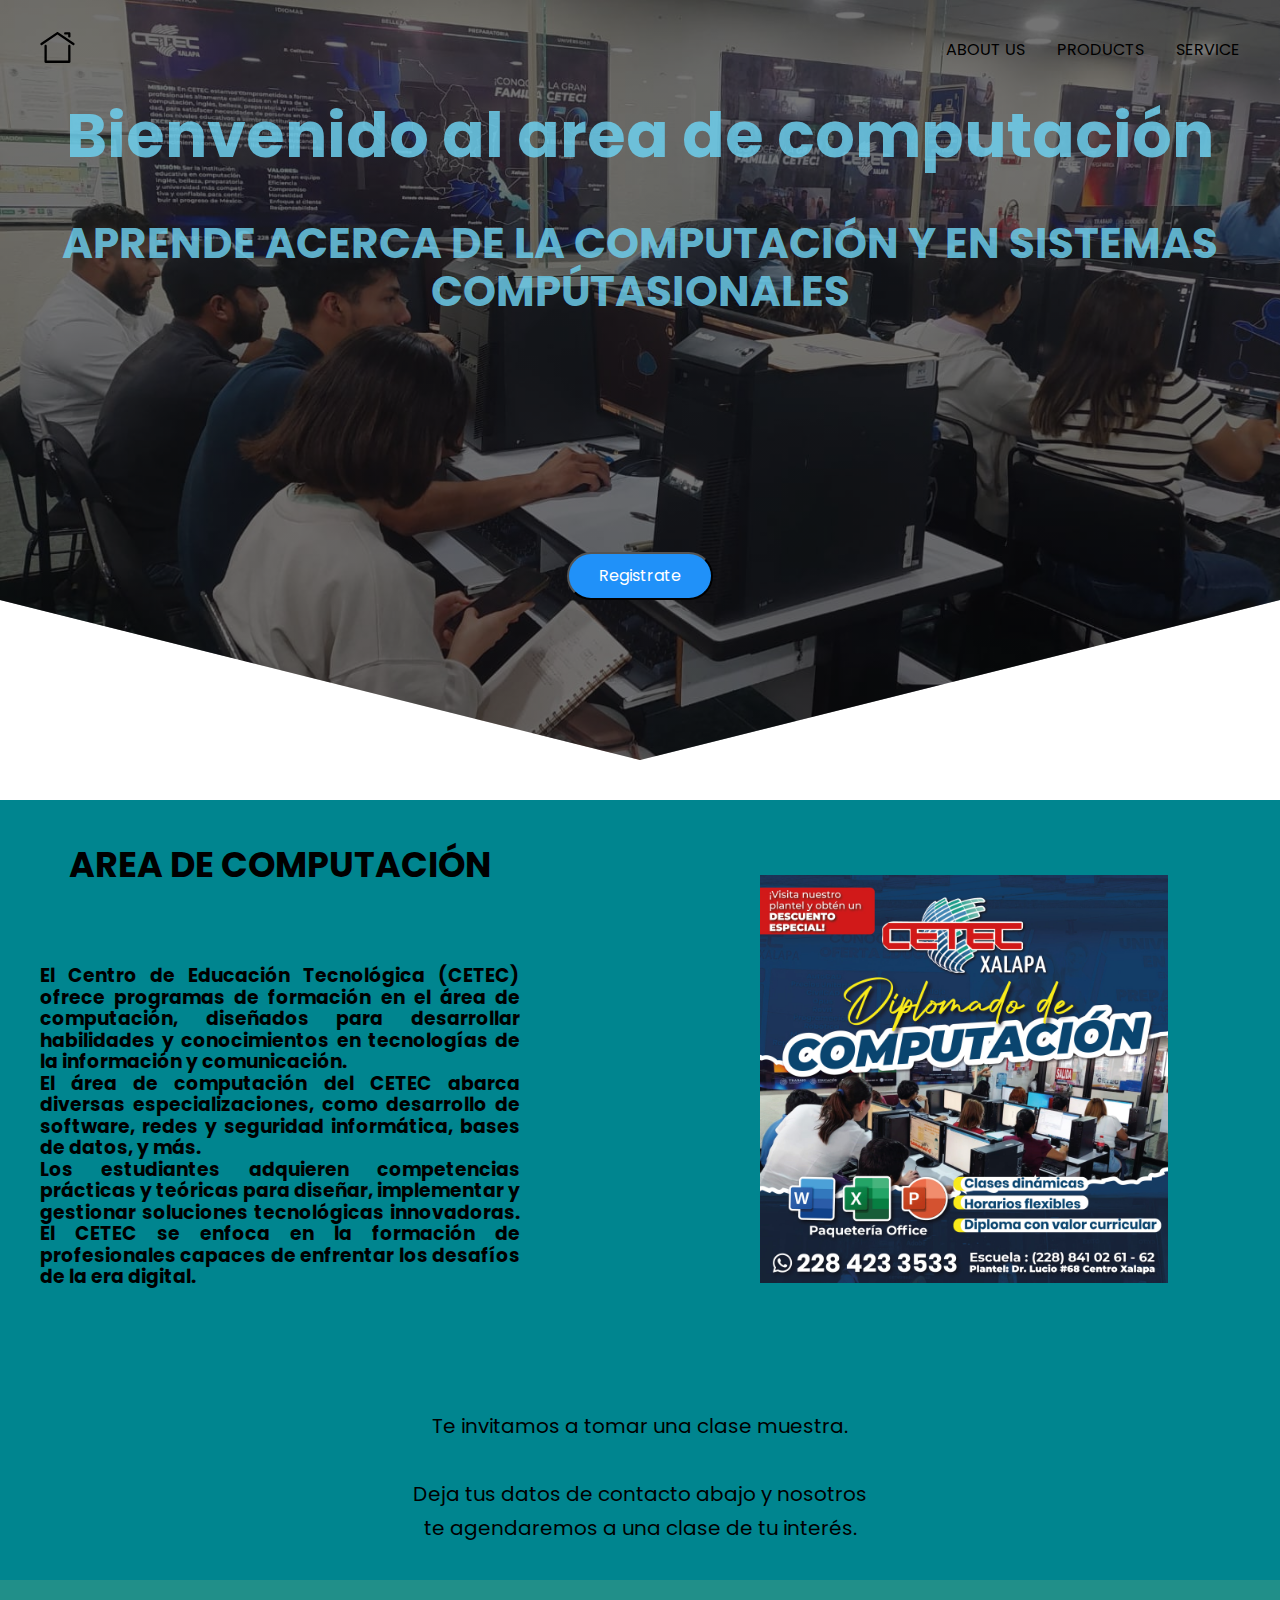
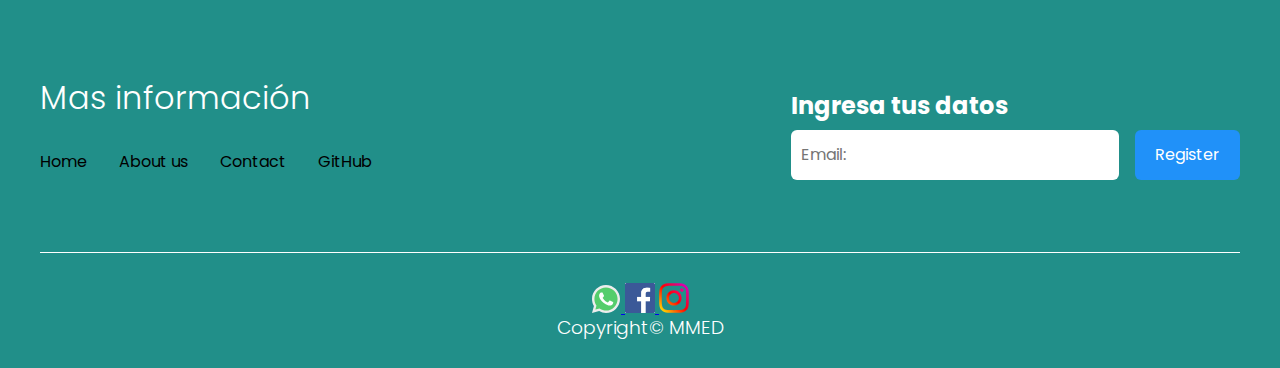
<file: index.html>
<!DOCTYPE html>
<html lang="es">
<head>
    <meta charset="UTF-8">
    <meta name="viewport" content="width=device-width, initial-scale=1.0">
    <meta http-equiv="X-UA-Compatible" content="IE=edge">
    <title>Cetec</title>
    <link href="https://fonts.googleapis.com/css?family=Montserrat:300,400,600|Open+Sans" rel="stylesheet"> 
    <link rel="shortcut icon" href="images/" type="image/x-icon">
    <link rel="stylesheet" href="css/normalize.css">
    <link rel="stylesheet" href="https://use.fontawesome.com/releases/v5.5.0/css/all.css">
    <link rel="stylesheet" href="css/estilos.css">
    <meta name="theme-color" content="#65ACC7">
    <meta name="title" content="Te invito a ser Científico">
    <meta name="description"
        content="Hola a todos y bienvenidos al futuro">
    <meta property="og:type" content="website">
    <meta property="og:url" content="">
    <meta property="og:title" content="Aprende como ser Científico">
    <meta property="og:description"
        content="Hola te invito a aprender Ciencia.">
    <meta property="og:image" href="./imagess/Computacion.png">

   
</head>

<body>
    <header class="hero">
        <nav class="nav container">
            <div class="nav__logo">
                   
                
                        <h2 class="nav__title"><a href="index.html" class="nav__links"><img src="imagess/home-2502.svg" width="35px" height="35px" ></h2>  
                
                </a>
            </div>


            <ul class="nav__link nav__link--menu">
                <li class="nav__items">
                    <a href="about.html" class="nav__links">ABOUT US</a>
                </li>
                <li class="nav__items">
                    <a href="productos.html" class="nav__links">PRODUCTS</a>
                </li>
                <li class="nav__items">
                    <a href="services.html" class="nav__links">SERVICE</a>
                </li>
                <img src="./images/close.svg" class="nav__close">
            </ul>
            <div class="nav__menu">
                <img src="./images/menu.svg" class="nav__img">
            </div>
        </nav>
        <div align="center">
       <h1  style="color:#6ed1f0d6"><p style="font-size: 62px">Bienvenido al area de computación</p>
        <p style="font-family:helvética,arial,courier;"> 
        <p style="font-size: 42px">    <br>APRENDE ACERCA DE LA COMPUTACIÓN Y EN SISTEMAS COMPÚTASIONALES  <br>  
            </p> </p>
        </h1>
        </div> 
       
       <div class="hero__container container">
        <button id="btn-abrir-popup" class="cta">Registrate</button>
        </div>
       
    </header>
    <main>
        
        <section class="knowledge">
            <div class="knowledge__container container"> 
                <div class="knowledege__texts" align="center">
                    <h2> <p style="font-size: 35px;"> AREA DE COMPUTACIÓN</p></h2><br><br>
                    <h3><p style="text-align: justify;">  <br>
                         <br>  
                         El Centro de Educación Tecnológica (CETEC) ofrece programas de formación en el área de computación, diseñados para desarrollar habilidades y conocimientos en tecnologías de la información y comunicación. <br>
                         El área de computación del CETEC abarca diversas especializaciones, como desarrollo de software, redes y seguridad informática, bases de datos, y más. <br>
                         Los estudiantes adquieren competencias prácticas y teóricas para diseñar, implementar y gestionar soluciones tecnológicas innovadoras. El CETEC se enfoca en la formación de profesionales capaces de enfrentar los desafíos de la era digital. 
                         <br> 
                         
                         <br> 
                    </h3>
                    </p>
                </p>
                </div>

                <figure class="knowledge__picture">
                    <div><p> <img src="imagess/ComputaciónCetec.png" style="width: 85%;"></p> </div>
                </figure>
            </div>
            <div class="knowledge__paragraph" align="center">
                <p style="font-size: 20px;"> 
                    Te invitamos a tomar una clase muestra.  <br>                

                    <br>Deja tus datos de contacto abajo y nosotros<br> te agendaremos a una clase de tu interés.</p>
                </div>    
                </section>
   
    </main>
     <footer class="footer">
        <section class="footer__container container">
            <nav class="nav nav--footer">
                <h2 class="footer__title">Mas información</h2>
                <ul class="nav__link nav__link--footer">
                    <li class="nav__items">
                        <a href="index.html" class="nav__links">Home</a>
                    </li>
                    <li class="nav__items">
                        <a href="about.html" class="nav__links">About us</a>
                    </li>
                    <li class="nav__items">
                        <a href="#" id="btn-abrir-popup_02" class="nav__links">Contact</a>
                        <!--    href="btn-abrir-popup" class="nav__links">Contact-->
                    </li>
                    <li class="nav__items">
                        <a href="https://github.com/Emm365" class="nav__links">GitHub</a>
                    </li>
                </ul>
            </nav>
            <form class="footer__form" action="https://formspree.io/f/mknkkrkj" method="POST">
                <h2 class="footer__newsletter">Ingresa tus datos</h2>
                <div class="footer__inputs">
                    <input type="email" placeholder="Email:" class="footer__input" name="_replyto">
                    <input type="submit" value="Register" class="footer__submit">
                </div>
            </form>
        </section>
        <section class="footer__copy container">
            <div class="footer__social">
                <a href="https://wa.me/522281070971/?text=tu%20texto%20personalizado" target="_blank">
                    <img src="imagess/whatsapp-social-media-svgrepo-com.svg" class="footer__img" width="28px" height="28px">
                 </a>
                
               
               
                 <a href="https://www.facebook.com/CetecXalapaLucio/?locale=es_LA" class="footer__icons" ><img src="imagess/2iconfacebook.png " class="footer__img"> </a>
            
                 <a href="https://www.instagram.com/mmed.engineering/" class="footer__icons"><img src="imagess/instagram-logo-8869.svg" class="footer__img"></a> 
            
                </div>
            <h3 class="footer__copyright">Copyright&copy; MMED</h3>
        </section>
        <div>
            <div class="overlay" id="overlay">
                <div class="popup" id="popup">
                    <a href="#" id="btn-cerrar-popup" class="btn-cerrar-popup"> <i class="fas fa-times"></i></a>
                    <h3>BIENVENIDO</h3>
                    <h4>Ingresa tus datos de contacto</h4>
                    <form action="">
                        <div class="contenedor-inputs">
                            <input type="text" placeholder="NOMBRE ">
                            <input type="email" placeholder="CORREO ELECTRÓNICO">
                        </div>
                        <input type="submit" class="btn-submit" value="Suscribirse">
                    </form>
                </div>
            </div>
        </div>
    </footer>
    <script src="./js/slider.js"></script>
    <script src="./js/questions.js"></script>
    <script src="./js/menu.js"></script>
    <script src="./js/popus.js"></script>
</body>

</html>
</file>
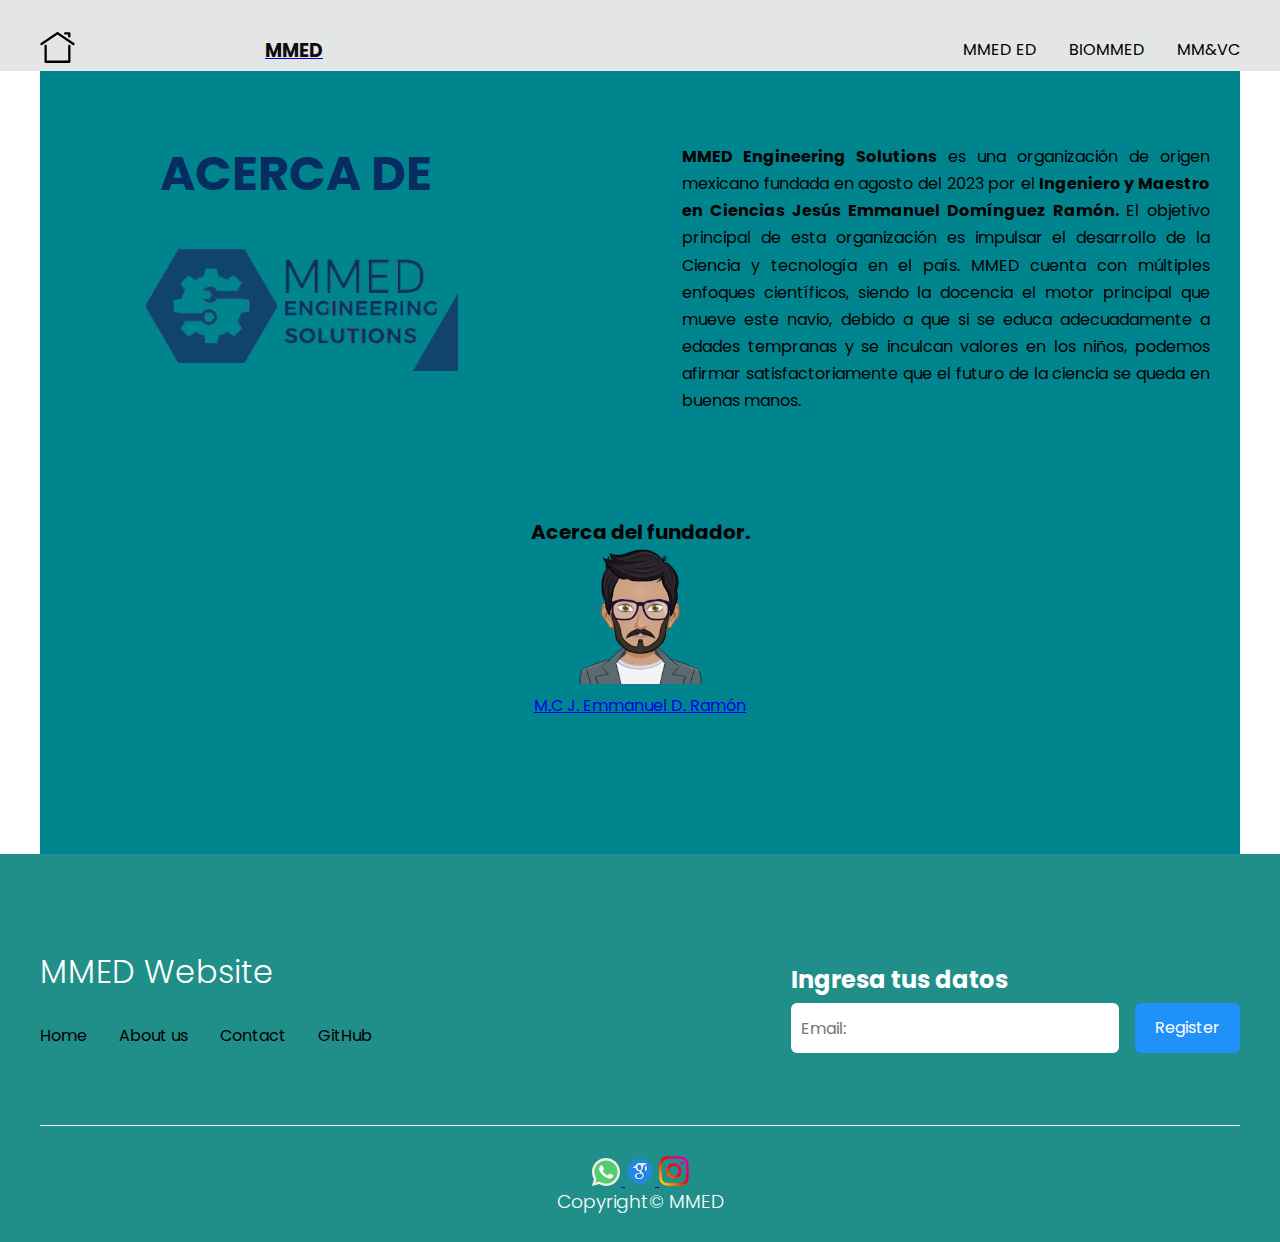
<file: about.html>
<!DOCTYPE html>
<html>
<head>
    <meta charset="UTF-8">
    <meta name="viewport" content="width=device-width, initial-scale=1.0">
    <meta http-equiv="X-UA-Compatible" content="IE=edge">
    <title>Acerca de MMED</title>
    <link href="https://fonts.googleapis.com/css?family=Montserrat:300,400,600|Open+Sans" rel="stylesheet"> 
    <link rel="shortcut icon" href="images/gear0.jpg" type="image/x-icon">
    <link rel="stylesheet" href="css/normalize.css">
    <link rel="stylesheet" href="https://use.fontawesome.com/releases/v5.5.0/css/all.css">
    <link rel="stylesheet" href="css/estilos.css">
    <meta name="theme-color" content="#2091F9">
   
    <meta property="twitter:url" content="https://www.jordanalex.com/">
    <meta property="twitter:title" content="Aprende CSS desde cero">
    <meta property="twitter:description"
        content="Hola, soy una descripción que verás cuando busques algo de mi temática en Google.">
    <meta property="twitter:image" content="https://alexcgdesign.github.io/images/css.jpg">
</head>
<body>
    
<header class="about__main">
    <nav class="nav container">
        <div>
        <h2 class="nav__title">
            <a href="index.html" class="nav__links">
            <img src="imagess/home-2502.svg" width="35px" height="35px" ></h2>
             </a>
        </div>
        <div class="nav__items">
            <a href="about.html" class="nav__title">

                    <h3 class="nav__mmed">MMED</h3>
            </a>

        </div>

        <ul class="nav__link nav__link--menu">
            <li class="nav__items">            
            <a href="mmeded.html" class="nav__linksm">MMED ED</a>
            </li>
        
            <li class="nav__items">
                <a href="biommed.html" class="nav__linksm">BIOMMED</a>
            </li>
            <li class="nav__items">
                <a href="mmyvc.html" class="nav__linksm">MM&VC</a>
            </li>
            <img src="./images/close.svg" class="nav__close">
        </ul>
        <div class="nav__menu">
            <img src="./images/menu.svg" class="nav__img">
        </div>
    </nav>     
</header>   
 
<main>
<section class="knowledge container">
   
<div class="knowledge__containerR container">
        
    <h1 class="hero__titleab" > ACERCA DE <br>
        <div><figure class="knowledge__picture">
         <img src="imagess/mmed01 (1).png">
            </figure>
        </div>
     </h1>
   

    <div class="about__paragraph">


        <p >
<br> <p style="text-align: justify;"> <b> MMED Engineering Solutions</b> es una organización de origen mexicano fundada en 
    agosto del 2023 por el<b>  Ingeniero y Maestro en Ciencias 
Jesús Emmanuel Domínguez Ramón. </b> El objetivo principal de esta organización es impulsar el desarrollo de la Ciencia
y tecnología en el país. 
MMED cuenta con múltiples enfoques científicos, siendo la docencia el motor principal 
que mueve este navio, debido a que si se educa adecuadamente a edades tempranas 
y se inculcan valores en los niños, podemos afirmar satisfactoriamente que el futuro de la 
ciencia se queda en buenas manos. 
</p>
        </p>
       
    </div>

   
</div>


<div class="knowledge__paragraph" align="center">
    <p style="font-size: 20px;"> 
        <b>Acerca del fundador.</b>
        <p> <img src="imagess/myAvatar (3).png" width="135px" height="135px"> 
               
        </p>
        <a href="cv_biommed.pdf" 
            >M.C J. Emmanuel D. Ramón</a> 
</p>
    </div>    

    
    </section>
    <footer class="footer">
        <section class="footer__container container">
            <nav class="nav nav--footer">
                <h2 class="footer__title">MMED Website</h2>
                <ul class="nav__link nav__link--footer">
                    <li class="nav__items">
                        <a href="index.html" class="nav__links">Home</a>
                    </li>
                    <li class="nav__items">
                        <a href="about.html" class="nav__links">About us</a>
                    </li>
                    <li class="nav__items">
                        <a href="#" id="btn-abrir-popup_02" class="nav__links">Contact</a>
                        <!--    href="btn-abrir-popup" class="nav__links">Contact-->
                    </li>
                    <li class="nav__items">
                        <a href="https://github.com/Emm365" class="nav__links">GitHub</a>
                    </li>
                </ul>
            </nav>
            <form class="footer__form" action="https://formspree.io/f/mknkkrkj" method="POST">
                <h2 class="footer__newsletter">Ingresa tus datos</h2>
                <div class="footer__inputs">
                    <input type="email" placeholder="Email:" class="footer__input" name="_replyto">
                    <input type="submit" value="Register" class="footer__submit">
                </div>
            </form>
        </section>
        <section class="footer__copy container">
            <div class="footer__social">
                <a href="https://wa.me/522281070971/?text=tu%20texto%20personalizado" target="_blank">
                    <img src="imagess/whatsapp-social-media-svgrepo-com.svg" class="footer__img" width="28px" height="28px">
                 </a>
                
               
               
                 <a href="https://scholar.google.es/schhp?hl=es" class="footer__icons" ><img src="imagess/icons8-google-scholar-240.svg" class="footer__img"> </a>
            
                 <a href="https://www.instagram.com/mmed.engineering/" class="footer__icons"><img src="imagess/instagram-logo-8869.svg" class="footer__img"></a> 
            
                </div>
            <h3 class="footer__copyright">Copyright&copy; MMED</h3>
        </section>
        <div>
            <div class="overlay" id="overlay">
                <div class="popup" id="popup">
                    <a href="#" id="btn-cerrar-popup" class="btn-cerrar-popup"> <i class="fas fa-times"></i></a>
                    <h3>Hello</h3>
                    <h4>Enter your contact information</h4>
                    <form action="">
                        <div class="contenedor-inputs">
                            <input type="text" placeholder="Name">
                            <input type="email" placeholder="E-mail">
                        </div>
                        <input type="submit" class="btn-submit" value="Suscribirse">
                    </form>
                </div>
            </div>
        </div>
    </footer>
  



<script src="./js/menu.js"></script>
</main>
</body>
</html>
</file>
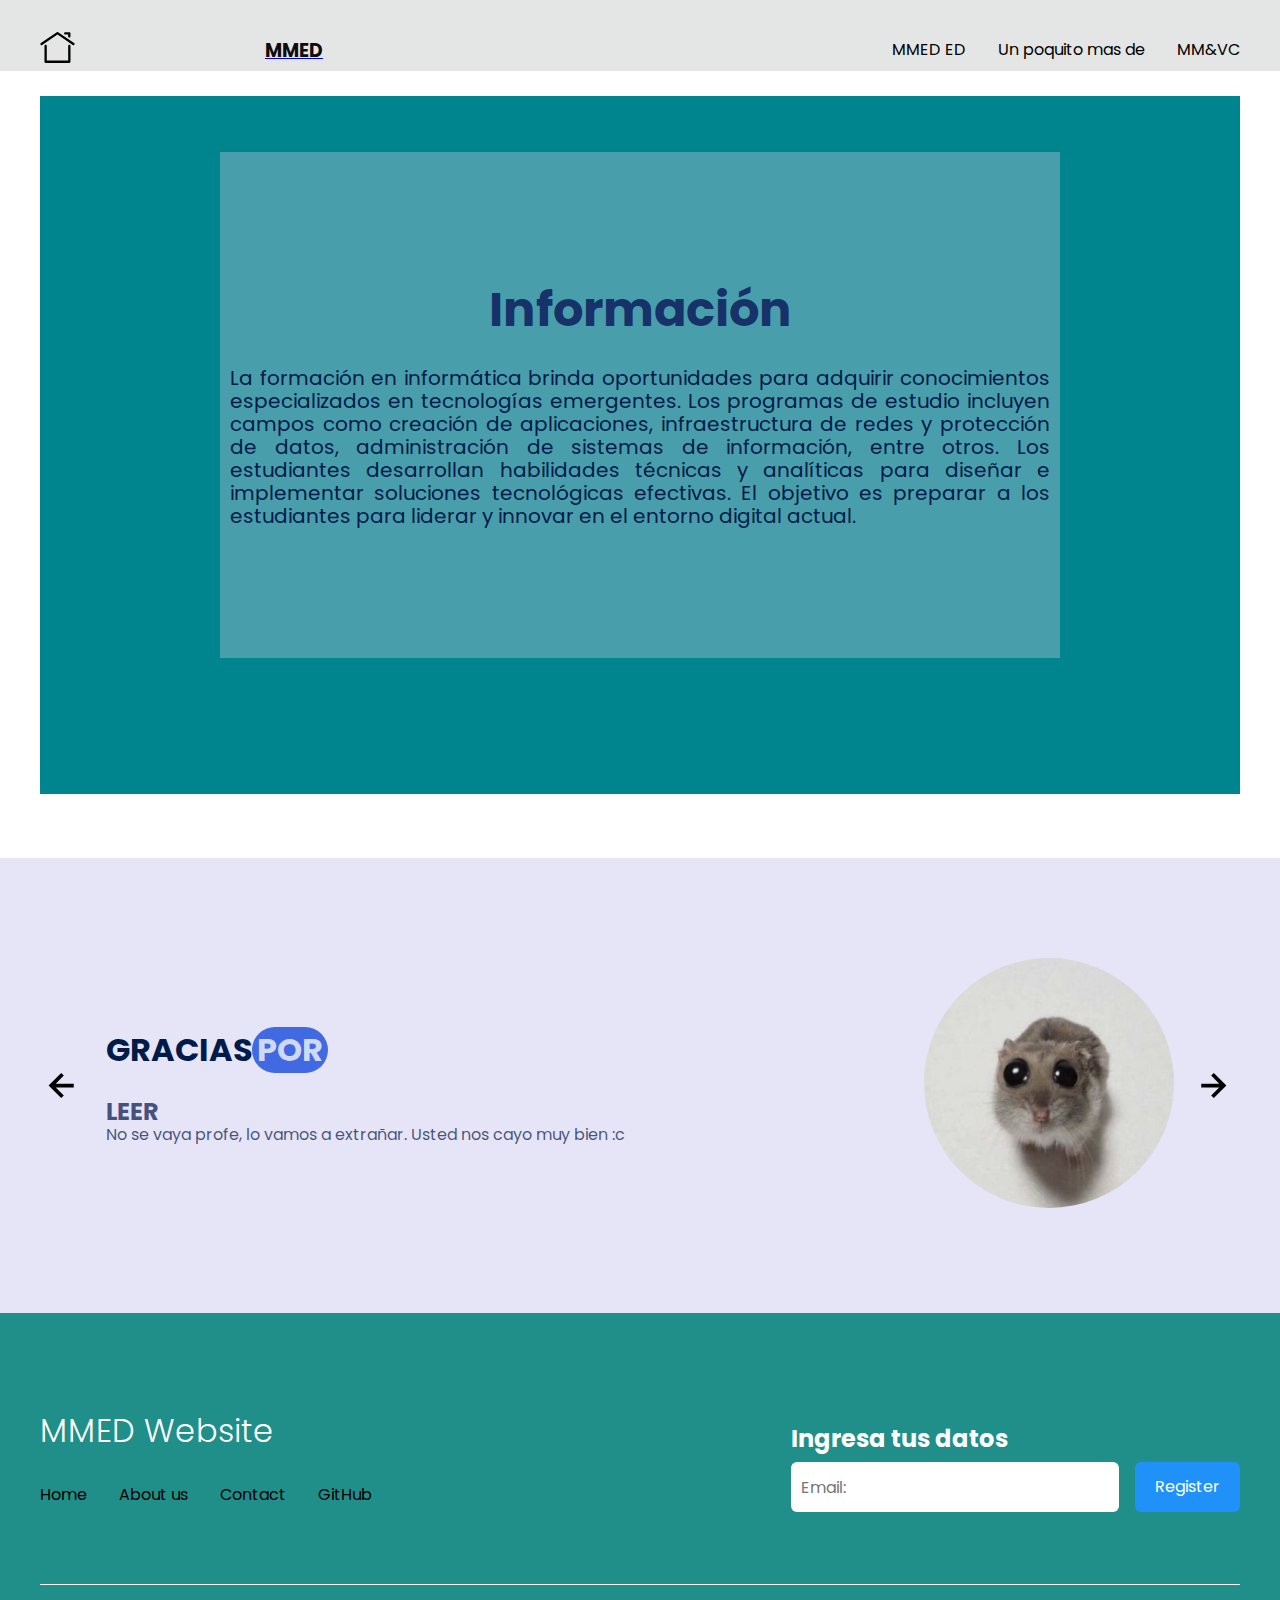
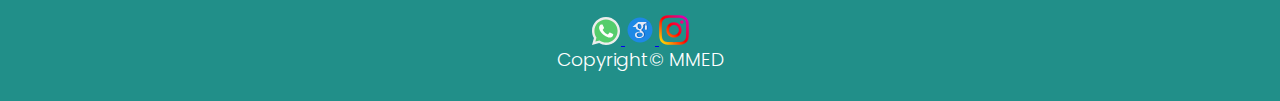
<file: biommed.html>
<!DOCTYPE html>
<html lang="es">
<head>
    <meta charset="UTF-8">
    <meta name="viewport" content="width=device-width, initial-scale=1.0">
    <meta http-equiv="X-UA-Compatible" content="IE=edge">
    <title>MMED Engineering Solutions</title>
    <link href="https://fonts.googleapis.com/css?family=Montserrat:300,400,600|Open+Sans" rel="stylesheet"> 
    <link rel="shortcut icon" href="images/gear0.jpg" type="image/x-icon">
    <link rel="stylesheet" href="css/normalize.css">
    <link rel="stylesheet" href="https://use.fontawesome.com/releases/v5.5.0/css/all.css">
    <link rel="stylesheet" href="css/estilos.css">
    <meta name="theme-color" content="#2091F9">
    <meta name="title" content="Aprende CSS desde cero">
    <meta name="description"
        content="Hola, soy una descripción que verás cuando busques algo de mi temática en Google.">
    <meta property="og:type" content="website">
    <meta property="og:url" content="https://alexcgdesign.github.io">
    <meta property="og:title" content="Aprende CSS desde cero">
    <meta property="og:description"
        content="Hola, soy una descripción que verás cuando busques algo de mi temática en Google.">
    <meta property="og:image" content="https://alexcgdesign.github.io/images/css.jpg">

    <meta property="twitter:card" content="summary_large_image">
    <meta property="twitter:url" content="https://www.jordanalex.com/">
    <meta property="twitter:title" content="Aprende CSS desde cero">
    <meta property="twitter:description"
        content="Hola, soy una descripción que verás cuando busques algo de mi temática en Google.">
    <meta property="twitter:image" content="https://alexcgdesign.github.io/images/css.jpg">
</head>
<body>

    
    <header class="about__main">
        <nav class="nav container">
            <div>
            <h2 class="nav__title">
                <a href="index.html" class="nav__links">
                <img src="imagess/home-2502.svg" width="35px" height="35px" ></h2>
                 </a>
            </div>
            <div class="nav__items">
                <a href="about.html" class="nav__title">

                        <h3 class="nav__mmed">MMED</h3>
                </a>

            </div>

            <ul class="nav__link nav__link--menu">
                <li class="nav__items">            
                <a href="mmeded.html" class="nav__linksm">MMED ED</a>
                </li>
            
                <li class="nav__items">
                    <a href="biommed.html" class="nav__linksm">Un poquito mas de</a>
                </li>
                <li class="nav__items">
                    <a href="mmyvc.html" class="nav__linksm">MM&VC</a>
                </li>
                <img src="./images/close.svg" class="nav__close">
            </ul>
            <div class="nav__menu">
                <img src="./images/menu.svg" class="nav__img">
            </div>
        </nav>     
    </header>   
 <main>
<section class="knowledge container" style="margin-top: 2%; margin-bottom:5%">
<div class="testimonyadd container  ">
<p class="price__price"> 
    <h1 class="hero__titleab"> Información</h1>
       <p class="questions__title"> 
        La formación en informática brinda oportunidades para adquirir conocimientos especializados en tecnologías emergentes. 
        Los programas de estudio incluyen campos como creación de aplicaciones, infraestructura de redes y protección de datos, administración de sistemas de información, entre otros. 
        Los estudiantes desarrollan habilidades técnicas y analíticas para diseñar e implementar soluciones tecnológicas efectivas.
         El objetivo es preparar a los estudiantes para liderar y innovar en el entorno digital actual.
   </p>



</p>
</div>
<div class="price__name">

</div>

</section>
    <section class="testimony">
        <div class="testimony__container container">
            <img src="./images/leftarrow.svg" class="testimony__arrow" id="before">

            <section class="testimony__body testimony__body--show" data-id="1">
                <div class="testimony__texts">
                    <h2 class="subtitle">GRACIAS<span class="testimony__course">POR</span> </h2>  <h2> LEER</h2>
                    <p class="testimony__review">No se vaya profe, lo vamos a extrañar. Usted nos cayo muy bien :c 
                                           
                    </p>
                </div>

                <figure class="testimony__picture">
                    <img src="./imagess/No se vaya profe.jpg" class="testimony__img">
                </figure>
            </section>

            <section class="testimony__body" data-id="2">
                <div class="testimony__texts">
                    <h2 class="subtitle"> Expertos en Aparatología Electroestética <span class="testimony__course"> Cosmedica y Spa </span> </h2>
                    <p class="testimony__review">Para poder proporcionar una experiencia verdaderamente trascendental 
                        a sus pacientes, un periplo de relajación y personificación estética, así se trate de un
                    centro clínico o una clínica spa es indispensable contar con todos los dispositivos de uso 
                    electroestético en óptimas condiciones de uso. Proporcionamos mantenimiento
                    correctivo y preventivo para aparatología electroestética. 

                      </p>
                </div>

                <figure class="testimony__picture">
                    <img src="./imagess/imagebbb.jpg" class="testimony__img">
                </figure>
            </section>

            <section class="testimony__body" data-id="3">
                <div class="testimony__texts">
                    <h2 class="subtitle">Diseño de Protesis Inteligentes utilizando <span class="testimony__course">Bioseñales/Deep Learning </span></h2>
                    <p class="testimony__review">Esta división es considerada de suma importancia para el desarrollo de la humanidad. En BIOMMED 
                        tenemos la certeza de que apoyados de la ciencia y la tecnología no solo se puede dar mejor calidad de vida a los seres humanos, 
                        curar enfermedades crónicas, degenerativas o mortales que antes se pensaba eran incurables. 
                        En nuestras manos se encuentra el poder para forjar el futuro y posteriormente dar el siguiente paso en la cadena evolutiva. 
            
              
                </div>

                <figure class="testimony__picture">
                    <img src="./imagess/rorororo.jpg" class="testimony__img">
                </figure>
            </section>

            <section class="testimony__body" data-id="4">
                <div class="testimony__texts">
                    <h2 class="subtitle"><span class="testimony__course">Próximamente</span> <br> Servicio de Mantenimiento a <br> Dispositivos Médicos </h2>
                    <p class="testimony__review" style="color: black;">
                        En la actualidad esta división ya ofrece un servicio de mantenimiento a dispositivos clínicos y biomédicos, únicamente
                        que esta limitado a ciertos dispositivos, en el futuro próximo se incorporan a nuestros servicios el mantenimiento de aparatología 
                        biomédica para diagnóstico     
                        que se conoce como <b> Dispositivos Médicos Activos de clase II.</b> 
                    </p>
                </div>

                <figure class="testimony__picture">
                    <img src="./imagess/bioclinic.jpg" class="testimony__img">
                </figure>
            </section>


            <img src="./images/rightarrow.svg" class="testimony__arrow" id="next">
        </div>
    </section>
    <footer class="footer">
        <section class="footer__container container">
            <nav class="nav nav--footer">
                <h2 class="footer__title">MMED Website</h2>
                <ul class="nav__link nav__link--footer">
                    <li class="nav__items">
                        <a href="index.html" class="nav__links">Home</a>
                    </li>
                    <li class="nav__items">
                        <a href="about.html" class="nav__links">About us</a>
                    </li>
                    <li class="nav__items">
                        <a href="#" id="btn-abrir-popup_02" class="nav__links">Contact</a>
                        <!--    href="btn-abrir-popup" class="nav__links">Contact-->
                    </li>
                    <li class="nav__items">
                        <a href="https://github.com/Emm365" class="nav__links">GitHub</a>
                    </li>
                </ul>
            </nav>
            <form class="footer__form" action="https://formspree.io/f/mknkkrkj" method="POST">
                <h2 class="footer__newsletter">Ingresa tus datos</h2>
                <div class="footer__inputs">
                    <input type="email" placeholder="Email:" class="footer__input" name="_replyto">
                    <input type="submit" value="Register" class="footer__submit">
                </div>
            </form>
        </section>
        <section class="footer__copy container">
            <div class="footer__social">
                <a href="https://wa.me/522281070971/?text=tu%20texto%20personalizado" target="_blank">
                    <img src="imagess/whatsapp-social-media-svgrepo-com.svg" class="footer__img" width="28px" height="28px">
                 </a>
                
               
               
                 <a href="https://scholar.google.es/schhp?hl=es" class="footer__icons" ><img src="imagess/icons8-google-scholar-240.svg" class="footer__img"> </a>
            
                 <a href="https://www.instagram.com/mmed.engineering/" class="footer__icons"><img src="imagess/instagram-logo-8869.svg" class="footer__img"></a> 
            
                </div>
            <h3 class="footer__copyright">Copyright&copy; MMED</h3>
        </section>
        <div>
            <div class="overlay" id="overlay">
                <div class="popup" id="popup">
                    <a href="#" id="btn-cerrar-popup" class="btn-cerrar-popup"> <i class="fas fa-times"></i></a>
                    <h3>Hello</h3>
                    <h4>Enter your contact information</h4>
                    <form action="">
                        <div class="contenedor-inputs">
                            <input type="text" placeholder="Name">
                            <input type="email" placeholder="E-mail">
                        </div>
                        <input type="submit" class="btn-submit" value="Suscribirse">
                    </form>
                </div>
            </div>
        </div>
    </footer>
  


 </main>    
 <script src="./js/slider.js"></script>
 <script src="./js/menu.js"></script>
</body>


</html>
</file>
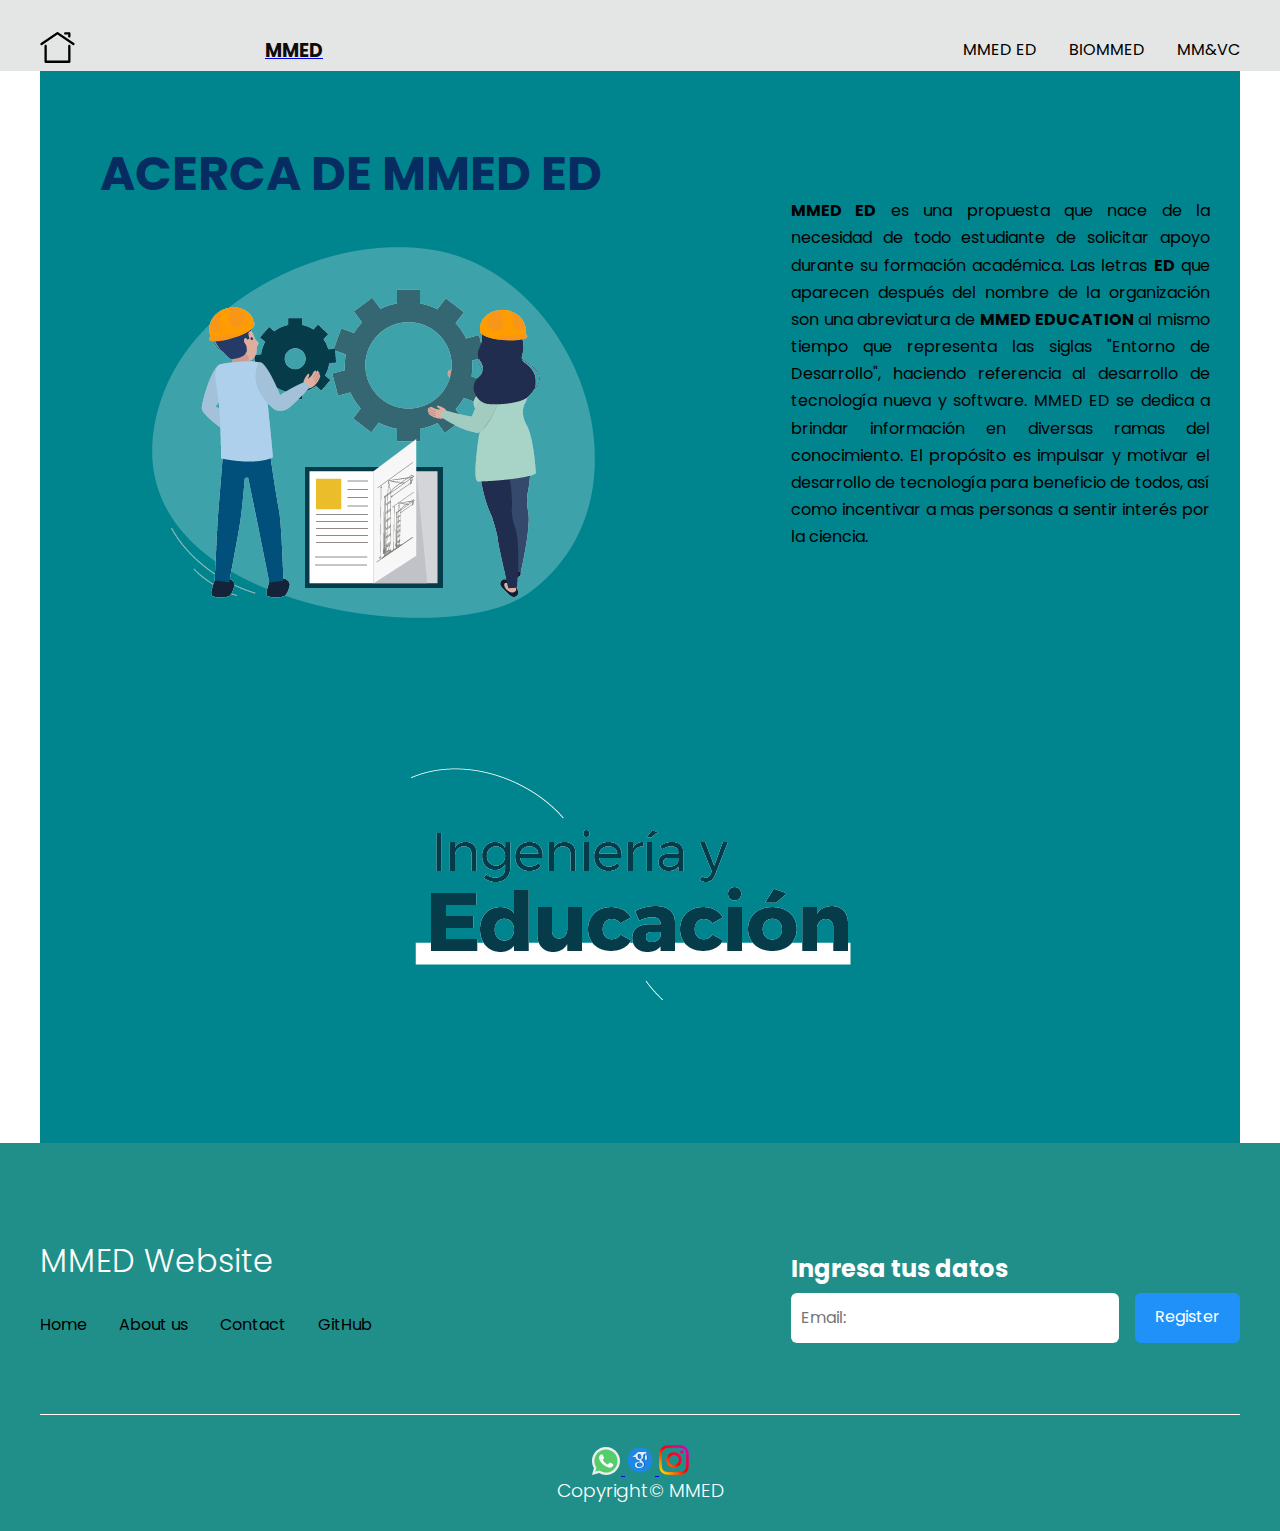
<file: mmeded.html>
<!DOCTYPE html>
<html>
<head>
    <meta charset="UTF-8">
    <meta name="viewport" content="width=device-width, initial-scale=1.0">
    <meta http-equiv="X-UA-Compatible" content="IE=edge">
    <title>Acerca de MMED</title>
    <link href="https://fonts.googleapis.com/css?family=Montserrat:300,400,600|Open+Sans" rel="stylesheet"> 
    <link rel="shortcut icon" href="images/gear0.jpg" type="image/x-icon">
    <link rel="stylesheet" href="css/normalize.css">
    <link rel="stylesheet" href="https://use.fontawesome.com/releases/v5.5.0/css/all.css">
    <link rel="stylesheet" href="css/estilos.css">
    <meta name="theme-color" content="#2091F9">
   
    <meta property="twitter:url" content="https://www.jordanalex.com/">
    <meta property="twitter:title" content="Aprende CSS desde cero">
    <meta property="twitter:description"
        content="Hola, soy una descripción que verás cuando busques algo de mi temática en Google.">
    <meta property="twitter:image" content="https://alexcgdesign.github.io/images/css.jpg">
</head>
<body>
    
<header class="about__main">
    <nav class="nav container">
        <div>
        <h2 class="nav__title">
            <a href="index.html" class="nav__links">
            <img src="imagess/home-2502.svg" width="35px" height="35px" ></h2>
             </a>
        </div>
        <div class="nav__items">
            <a href="about.html" class="nav__title">

                    <h3 class="nav__mmed">MMED</h3>
            </a>

        </div>

        <ul class="nav__link nav__link--menu">
            <li class="nav__items">            
            <a href="mmeded.html" class="nav__linksm">MMED ED</a>
            </li>
        
            <li class="nav__items">
                <a href="biommed.html"0 class="nav__linksm">BIOMMED</a>
            </li>
            <li class="nav__items">
                <a href="mmyvc.html" class="nav__linksm">MM&VC</a>
            </li>
            <img src="./images/close.svg" class="nav__close">
        </ul>
        <div class="nav__menu">
            <img src="./images/menu.svg" class="nav__img">
        </div>
    </nav>     
</header>   
 
<main>
<section class="knowledge container">
   
<div class="knowledge__containerR container">
        
    <h1 class="hero__titleab" > ACERCA DE MMED ED<br>
        <div><figure class="knowledge__picture">
         <img src="imagess/mmededrec.png">
            </figure>
        </div>
     </h1>
   

    <div class="about__paragraph">


        <p >
<br> <p style="text-align: justify;"><br> <br> <b> MMED ED</b> es una propuesta que nace de la necesidad de todo estudiante
    de solicitar apoyo durante su formación académica. 
    Las letras <b>ED</b> que aparecen después del nombre de la organización son una abreviatura de <b>MMED EDUCATION</b>
    al mismo tiempo que representa las siglas "Entorno de Desarrollo", haciendo referencia al desarrollo de tecnología nueva 
    y software. MMED ED se dedica a brindar información en diversas ramas del conocimiento.  El propósito es impulsar
    y motivar el desarrollo de tecnología para beneficio de todos, así como incentivar a 
     mas personas a sentir interés por la ciencia.

    
    
    
    
</p>
        </p>
       
    </div>

   
</div>


<div class="knowledge__paragraph" align="center">
    
        <p> <img src="imagess/eduing.png">     
        </p>

</div>    
  
</section>
    <footer class="footer">
        <section class="footer__container container">
            <nav class="nav nav--footer">
                <h2 class="footer__title">MMED Website</h2>
                <ul class="nav__link nav__link--footer">
                    <li class="nav__items">
                        <a href="index.html" class="nav__links">Home</a>
                    </li>
                    <li class="nav__items">
                        <a href="about.html" class="nav__links">About us</a>
                    </li>
                    <li class="nav__items">
                        <a href="#" id="btn-abrir-popup_02" class="nav__links">Contact</a>
                        <!--    href="btn-abrir-popup" class="nav__links">Contact-->
                    </li>
                    <li class="nav__items">
                        <a href="https://github.com/Emm365" class="nav__links">GitHub</a>
                    </li>
                </ul>
            </nav>
            <form class="footer__form" action="https://formspree.io/f/mknkkrkj" method="POST">
                <h2 class="footer__newsletter">Ingresa tus datos</h2>
                <div class="footer__inputs">
                    <input type="email" placeholder="Email:" class="footer__input" name="_replyto">
                    <input type="submit" value="Register" class="footer__submit">
                </div>
            </form>
        </section>
        <section class="footer__copy container">
            <div class="footer__social">
                <a href="https://wa.me/522281070971/?text=tu%20texto%20personalizado" target="_blank">
                    <img src="imagess/whatsapp-social-media-svgrepo-com.svg" class="footer__img" width="28px" height="28px">
                 </a>
                
               
               
                 <a href="https://scholar.google.es/schhp?hl=es" class="footer__icons" ><img src="imagess/icons8-google-scholar-240.svg" class="footer__img"> </a>
            
                 <a href="https://www.instagram.com/mmed.engineering/" class="footer__icons"><img src="imagess/instagram-logo-8869.svg" class="footer__img"></a> 
            
                </div>
            <h3 class="footer__copyright">Copyright&copy; MMED</h3>
        </section>
        <div>
            <div class="overlay" id="overlay">
                <div class="popup" id="popup">
                    <a href="#" id="btn-cerrar-popup" class="btn-cerrar-popup"> <i class="fas fa-times"></i></a>
                    <h3>Hello</h3>
                    <h4>Enter your contact information</h4>
                    <form action="">
                        <div class="contenedor-inputs">
                            <input type="text" placeholder="Name">
                            <input type="email" placeholder="E-mail">
                        </div>
                        <input type="submit" class="btn-submit" value="Suscribirse">
                    </form>
                </div>
            </div>
        </div>
    </footer>
  



<script src="./js/menu.js"></script>
</main>
</body>
</html>
</file>
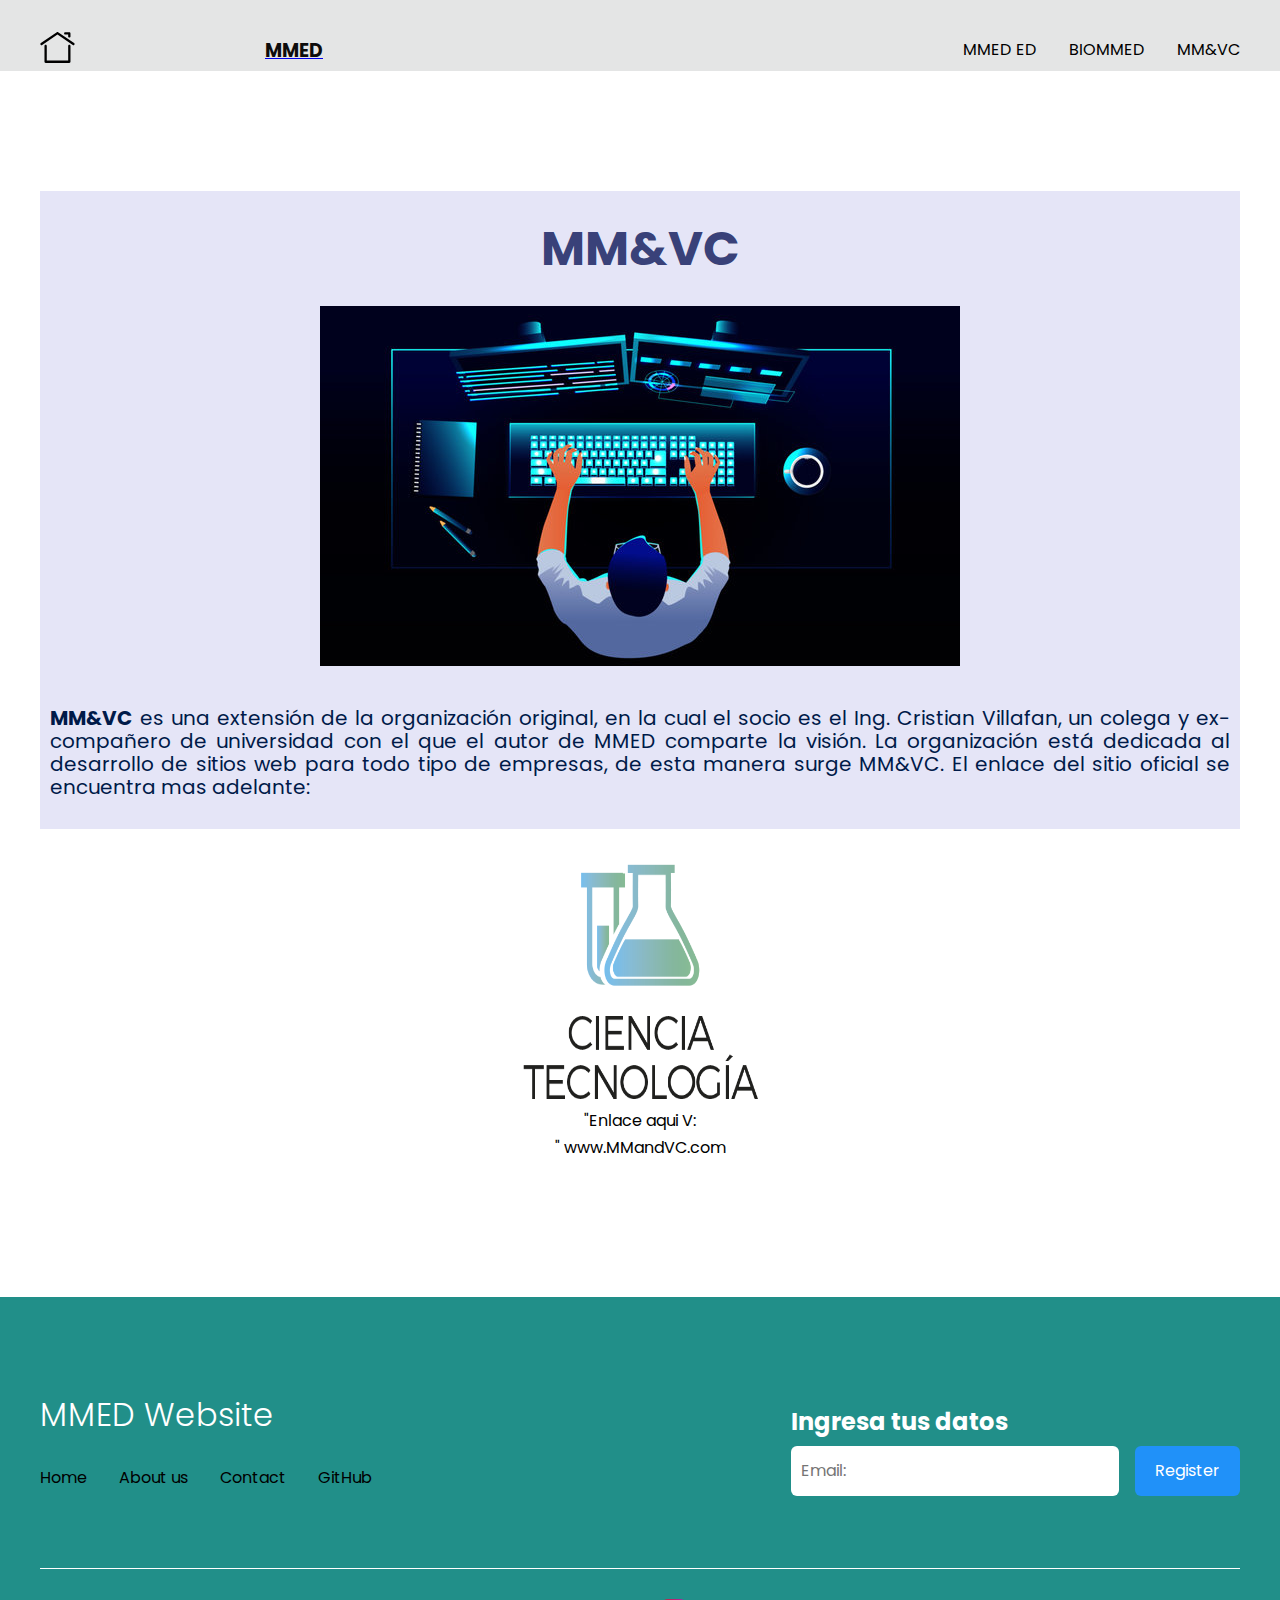
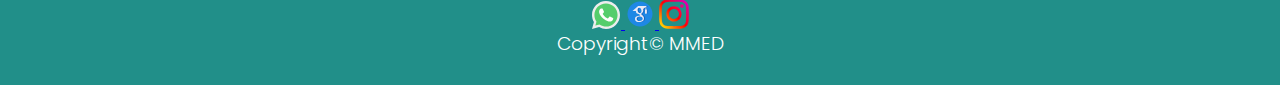
<file: mmyvc.html>
<!DOCTYPE html>
<html lang="es">
<head>
    <meta charset="UTF-8">
    <meta name="viewport" content="width=device-width, initial-scale=1.0">
    <meta http-equiv="X-UA-Compatible" content="IE=edge">
    <title>MMED Engineering Solutions</title>
    <link href="https://fonts.googleapis.com/css?family=Montserrat:300,400,600|Open+Sans" rel="stylesheet"> 
    <link rel="shortcut icon" href="images/gear0.jpg" type="image/x-icon">
    <link rel="stylesheet" href="css/normalize.css">
    <link rel="stylesheet" href="https://use.fontawesome.com/releases/v5.5.0/css/all.css">
    <link rel="stylesheet" href="css/estilos.css">
    <meta name="theme-color" content="#2091F9">
    <meta name="title" content="Aprende CSS desde cero">
    <meta name="description"
        content="Hola, soy una descripción que verás cuando busques algo de mi temática en Google.">
    <meta property="og:type" content="website">
    <meta property="og:url" content="https://alexcgdesign.github.io">
    <meta property="og:title" content="Aprende CSS desde cero">
    <meta property="og:description"
        content="Hola, soy una descripción que verás cuando busques algo de mi temática en Google.">
    <meta property="og:image" content="https://alexcgdesign.github.io/images/css.jpg">

    <meta property="twitter:card" content="summary_large_image">
    <meta property="twitter:url" content="https://www.jordanalex.com/">
    <meta property="twitter:title" content="Aprende CSS desde cero">
    <meta property="twitter:description"
        content="Hola, soy una descripción que verás cuando busques algo de mi temática en Google.">
    <meta property="twitter:image" content="https://alexcgdesign.github.io/images/css.jpg">
</head>
<body>


    <header class="about__main">
        <nav class="nav container">
            <div>
            <h2 class="nav__title">
                <a href="index.html" class="nav__links">
                <img src="imagess/home-2502.svg" width="35px" height="35px" ></h2>
                 </a>
            </div>
            <div class="nav__items">
                <a href="about.html" class="nav__title">

                        <h3 class="nav__mmed">MMED</h3>
                </a>

            </div>

            <ul class="nav__link nav__link--menu">
                <li class="nav__items">            
                <a href="mmeded.html" class="nav__linksm">MMED ED</a>
                </li>
            
                <li class="nav__items">
                    <a href="biommed.html" class="nav__linksm">BIOMMED</a>
                </li>
                <li class="nav__items">
                    <a href="mmyvc.html" class="nav__linksm">MM&VC</a>
                </li>
                <img src="./images/close.svg" class="nav__close">
            </ul>
            <div class="nav__menu">
                <img src="./images/menu.svg" class="nav__img">
            </div>
        </nav>     
    </header>   

<main>

<section class="question">
    <div class="question__container container" style="margin-top: 20px;">
<div class="testimony">
            
        <h1 class="hero__titleab" > MM&VC <br>
            <div><figure class="knowledge__picture">
             <img src="imagess/tecnologi.png">
                </figure>
            </div>
         </h1>
       
    
        <div class="questions__title">
    
    
            <p >
    <br> <p style="text-align: justify;"> <b> MM&VC</b> es una extensión de la organización original, en la cual el socio  
        es el Ing. Cristian Villafan, un colega y ex-compañero de universidad con el que el autor de MMED comparte la visión.
        La organización está dedicada al desarrollo de sitios web para todo tipo de empresas, de 
        esta manera surge MM&VC. 
        
        El enlace 
        del sitio oficial se encuentra mas adelante:<br>


            </p>
           
        </div>
    
       
    </div>
    
    
    <div class="knowledge__paragraph" align="center">
        
            <p style="margin-top: 35px;"> <img src="imagess/ciencia.png" style="height: 235px; width: 235px;">     
            </p>
            
        "Enlace aqui V:<br>"
        www.MMandVC.com
   
    </div>    
</div>
</div>
    </section>
        <footer class="footer">
            <section class="footer__container container">
                <nav class="nav nav--footer">
                    <h2 class="footer__title">MMED Website</h2>
                    <ul class="nav__link nav__link--footer">
                        <li class="nav__items">
                            <a href="index.html" class="nav__links">Home</a>
                        </li>
                        <li class="nav__items">
                            <a href="about.html" class="nav__links">About us</a>
                        </li>
                        <li class="nav__items">
                            <a href="#" id="btn-abrir-popup_02" class="nav__links">Contact</a>
                            <!--    href="btn-abrir-popup" class="nav__links">Contact-->
                        </li>
                        <li class="nav__items">
                            <a href="https://github.com/Emm365" class="nav__links">GitHub</a>
                        </li>
                    </ul>
                </nav>
                <form class="footer__form" action="https://formspree.io/f/mknkkrkj" method="POST">
                    <h2 class="footer__newsletter">Ingresa tus datos</h2>
                    <div class="footer__inputs">
                        <input type="email" placeholder="Email:" class="footer__input" name="_replyto">
                        <input type="submit" value="Register" class="footer__submit">
                    </div>
                </form>
            </section>
            <section class="footer__copy container">
                <div class="footer__social">
                    <a href="https://wa.me/522281070971/?text=tu%20texto%20personalizado" target="_blank">
                        <img src="imagess/whatsapp-social-media-svgrepo-com.svg" class="footer__img" width="28px" height="28px">
                     </a>
                    
                   
                   
                     <a href="https://scholar.google.es/schhp?hl=es" class="footer__icons" ><img src="imagess/icons8-google-scholar-240.svg" class="footer__img"> </a>
                
                     <a href="https://www.instagram.com/mmed.engineering/" class="footer__icons"><img src="imagess/instagram-logo-8869.svg" class="footer__img"></a> 
                
                    </div>
                <h3 class="footer__copyright">Copyright&copy; MMED</h3>
            </section>
            <div>
                <div class="overlay" id="overlay">
                    <div class="popup" id="popup">
                        <a href="#" id="btn-cerrar-popup" class="btn-cerrar-popup"> <i class="fas fa-times"></i></a>
                        <h3>Hello</h3>
                        <h4>Enter your contact information</h4>
                        <form action="">
                            <div class="contenedor-inputs">
                                <input type="text" placeholder="Name">
                                <input type="email" placeholder="E-mail">
                            </div>
                            <input type="submit" class="btn-submit" value="Suscribirse">
                        </form>
                    </div>
                </div>
            </div>
        </footer>
      
    
    
    
    <script src="./js/menu.js"></script>
</section>

    </main>




</body>
</html>
</file>
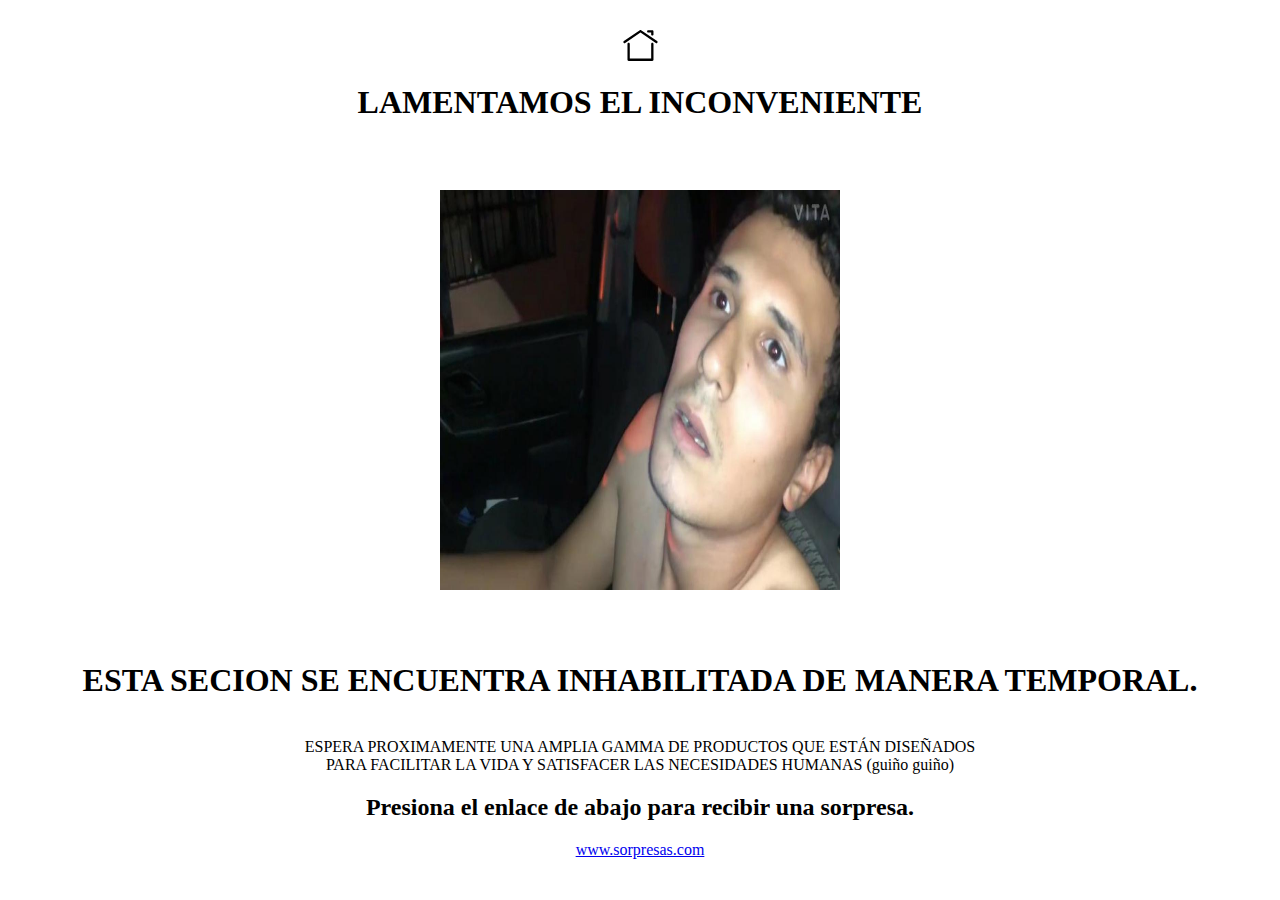
<file: productos.html>
<html>
<head><title>Proximamente</title></head>


<body>



    
    <header class="about__main" align="center"> 
    <section class="price container" style="align-content: center">
        <nav class="nav container">
            <div>
            <h2 class="nav__title">
                <a href="index.html" class="nav__links">
                <img src="imagess/home-2502.svg" width="35px" height="35px" ></h2>
                 </a>
            </div>
    

    <div class="knowledge__container container">
            
        <h1 class="hero__titleab" align="center" > LAMENTAMOS EL INCONVENIENTE<br>  
            <div><figure class="knowledge__picture">
           <br>  <img src="imagess/senal.jpeg" style="height: 400px; width: 400px;">
                </figure>
            </div>
         </h1>
            
    <br> <p style="text-align: justify;"> <h1> ESTA SECION SE ENCUENTRA INHABILITADA DE MANERA TEMPORAL. </h1> <br>

        ESPERA PROXIMAMENTE UNA AMPLIA GAMMA DE PRODUCTOS QUE ESTÁN DISEÑADOS <br>
        PARA FACILITAR LA VIDA Y SATISFACER LAS NECESIDADES HUMANAS (guiño guiño)
            </p>
           
     <h2>Presiona el enlace de abajo para recibir una sorpresa.</h2>
    
       
    </div>
    <a href="index.html"> www.sorpresas.com
    </a>

        </section>
    </nav>
    </header>
</body>

</html>
</file>
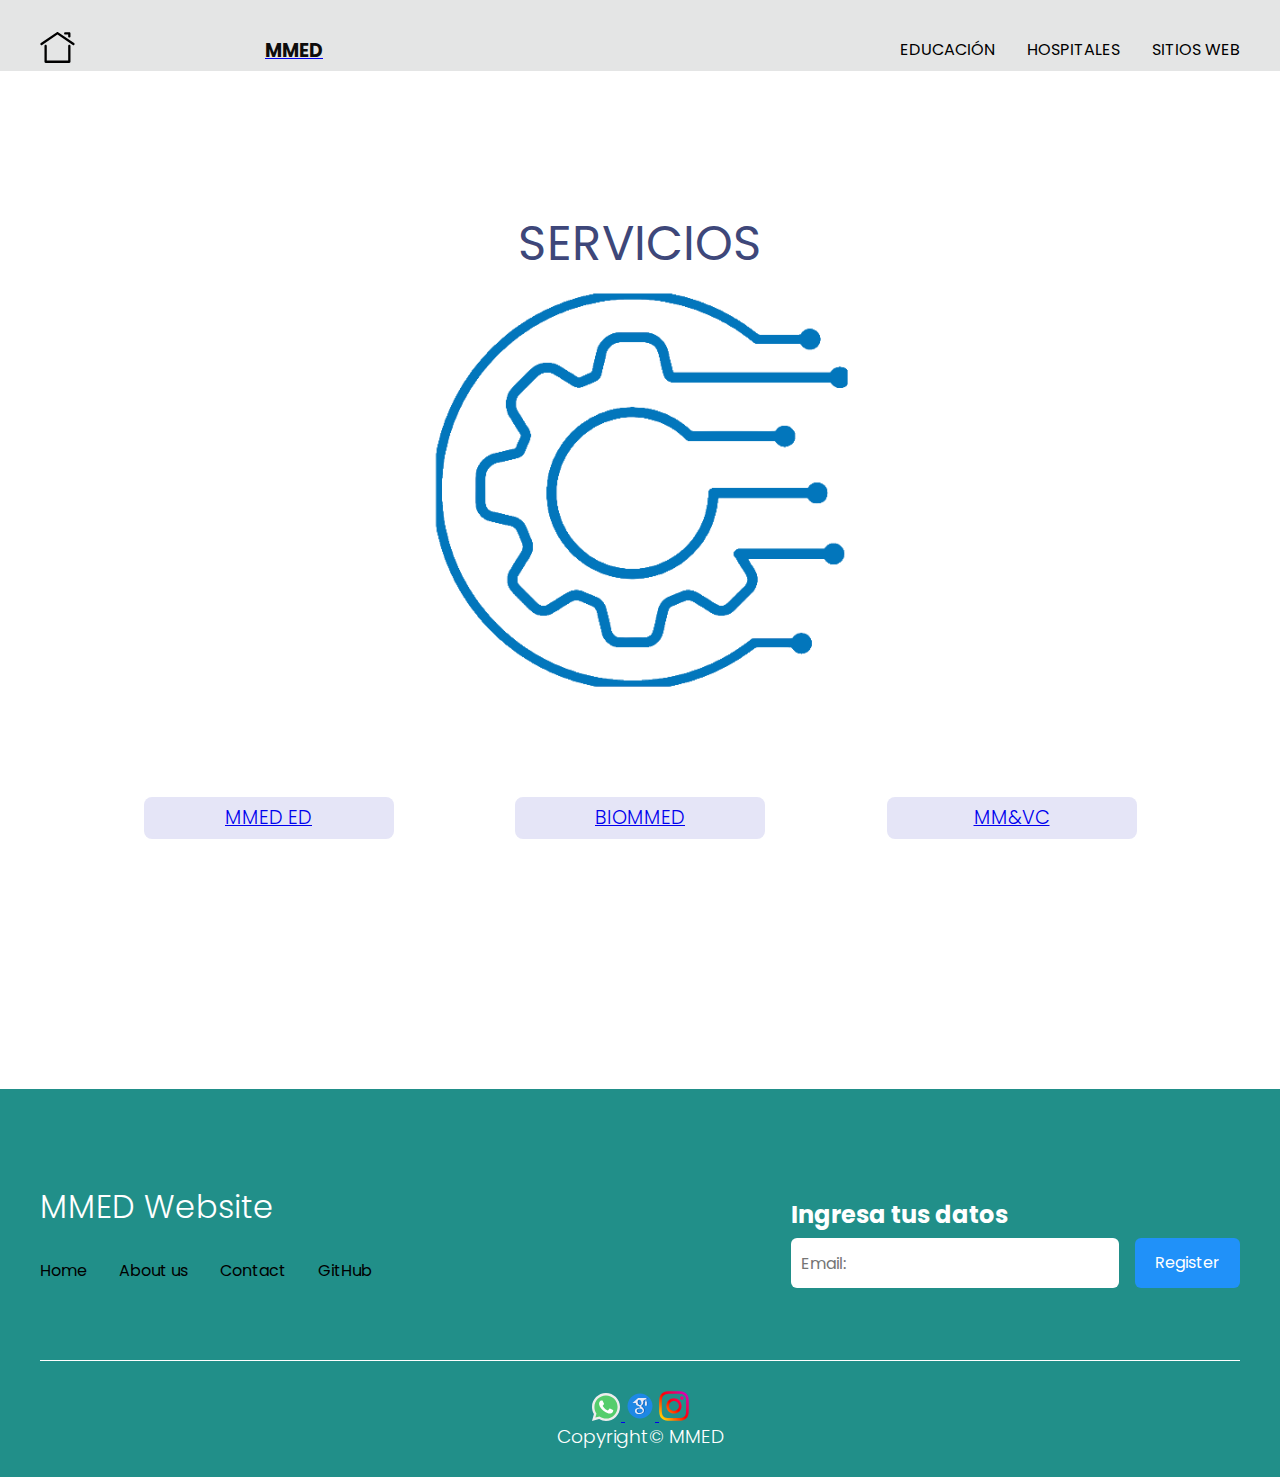
<file: services.html>
<!DOCTYPE html>
<html>
<head>
    <meta charset="UTF-8">
    <meta name="viewport" content="width=device-width, initial-scale=1.0">
    <meta http-equiv="X-UA-Compatible" content="IE=edge">
    <title>Acerca de MMED</title>
    <link href="https://fonts.googleapis.com/css?family=Montserrat:300,400,600|Open+Sans" rel="stylesheet"> 
    <link rel="shortcut icon" href="images/gear0.jpg" type="image/x-icon">
    <link rel="stylesheet" href="css/normalize.css">
    <link rel="stylesheet" href="https://use.fontawesome.com/releases/v5.5.0/css/all.css">
    <link rel="stylesheet" href="css/estilos.css">
    <meta name="theme-color" content="#2091F9">
   
    <meta property="twitter:url" content="https://www.jordanalex.com/">
    <meta property="twitter:title" content="Aprende CSS desde cero">
    <meta property="twitter:description"
        content="Hola, soy una descripción que verás cuando busques algo de mi temática en Google.">
    <meta property="twitter:image" content="https://alexcgdesign.github.io/images/css.jpg">
</head>
<body>
    
<header class="about__main">
    <nav class="nav container">
        <div>
        <h2 class="nav__title">
            <a href="index.html" class="nav__links">
            <img src="imagess/home-2502.svg" width="35px" height="35px" ></h2>
             </a>
        </div>
        <div class="nav__items">
            <a href="about.html" class="nav__title">

                    <h3 class="nav__mmed">MMED</h3>
            </a>

        </div>

        <ul class="nav__link nav__link--menu">
            <li class="nav__items">            
            <a href="mmeded.html" class="nav__linksm">EDUCACIÓN</a>
            </li>
        
            <li class="nav__items">
                <a href="biommed.html" class="nav__linksm">HOSPITALES</a>
            </li>
            <li class="nav__items">
                <a href="mmyvc.html" class="nav__linksm">SITIOS WEB</a>
            </li>
            <img src="./images/close.svg" class="nav__close">
        </ul>
        <div class="nav__menu">
            <img src="./images/menu.svg" class="nav__img">
        </div>
    </nav>     
</header>   
 
<main>
<section class="price">
   
<nav class="price container container">
    <div class="price__price">   
        <div class="hero__titleab" > SERVICIOS <br>
                <div><figure class="knowledge__img">
                <img src="imagess/newww.png">
                </figure>
                </div>

            <div class="price__items ">
                <div class="price__table container">
                       
                <a href="mmeded.html" class="price__element">MMED ED</a>
            
                <a href="biommed.html" class="price__element">BIOMMED</a>
          
                <a href="mmyvc.html" class="price__element">MM&VC</a>
                </div>
            </div> 
        </div>
    </div>
</nav>   

</section>
    <footer class="footer">
        <section class="footer__container container">
            <nav class="nav nav--footer">
                <h2 class="footer__title">MMED Website</h2>
                <ul class="nav__link nav__link--footer">
                    <li class="nav__items">
                        <a href="index.html" class="nav__links">Home</a>
                    </li>
                    <li class="nav__items">
                        <a href="about.html" class="nav__links">About us</a>
                    </li>
                    <li class="nav__items">
                        <a href="#" id="btn-abrir-popup_02" class="nav__links">Contact</a>
                        <!--    href="btn-abrir-popup" class="nav__links">Contact-->
                    </li>
                    <li class="nav__items">
                        <a href="https://github.com/Emm365" class="nav__links">GitHub</a>
                    </li>
                </ul>
            </nav>
            <form class="footer__form" action="https://formspree.io/f/mknkkrkj" method="POST">
                <h2 class="footer__newsletter">Ingresa tus datos</h2>
                <div class="footer__inputs">
                    <input type="email" placeholder="Email:" class="footer__input" name="_replyto">
                    <input type="submit" value="Register" class="footer__submit">
                </div>
            </form>
        </section>
        <section class="footer__copy container">
            <div class="footer__social">
                <a href="https://wa.me/522281070971/?text=tu%20texto%20personalizado" target="_blank">
                    <img src="imagess/whatsapp-social-media-svgrepo-com.svg" class="footer__img" width="28px" height="28px">
                 </a>
                
               
               
                 <a href="https://scholar.google.es/schhp?hl=es" class="footer__icons" ><img src="imagess/icons8-google-scholar-240.svg" class="footer__img"> </a>
            
                 <a href="https://www.instagram.com/mmed.engineering/" class="footer__icons"><img src="imagess/instagram-logo-8869.svg" class="footer__img"></a> 
            
                </div>
            <h3 class="footer__copyright">Copyright&copy; MMED</h3>
        </section>
        <div>
            <div class="overlay" id="overlay">
                <div class="popup" id="popup">
                    <a href="#" id="btn-cerrar-popup" class="btn-cerrar-popup"> <i class="fas fa-times"></i></a>
                    <h3>Hello</h3>
                    <h4>Enter your contact information</h4>
                    <form action="">
                        <div class="contenedor-inputs">
                            <input type="text" placeholder="Name">
                            <input type="email" placeholder="E-mail">
                        </div>
                        <input type="submit" class="btn-submit" value="Suscribirse">
                    </form>
                </div>
            </div>
        </div>
    </footer>
  



<script src="./js/menu.js"></script>
</main>
</body>
</html>
</file>
<file: css/estilos.css>
@import url('https://fonts.googleapis.com/css2?family=Poppins:wght@300;400;600;700&display=swap' );
@import url('https://fonts.googleapis.com/css?family=Montserrat:300,400,600|Open+Sans');

:root {
    --padding-container: 100px 0;
    --color-title: #001A49;
}

body {
    font-family: 'Poppins', sans-serif;
}

.container {
    width: 95%;
    max-width: 1200px;
    margin: 0 auto;
    overflow: hidden;
    padding: var(--padding-container);
}



.hero {
    width: 100%;
    height: 100vh;
    min-height: 600px;
    max-height: 800px;
    position: relative;
    display: grid;
    grid-template-rows: 100px 1fr;
    color: #000000;/*here i change the color whit for black*/
}

.hero::before {
    content: "";
    position: absolute;
    top: 0;
    left: 0;
    width: 100%;
    height: 100%;
    background-image: linear-gradient(180deg, #0000008c 0%, #0000008c 100%), url('../imagess/Areadecomputacion2.jpg');
    background-size: cover;
    clip-path: polygon(0 0, 100% 0, 100% 75%, 50% 95%, 0 75%);
    z-index: -1;
}

.hero__about::before {
    top: 0;
    left: 0;
    width: 100%;
    height: 100vh;
    min-height: 600px;
    max-height: 800px;
    background-image: linear-gradient(180deg, #0000008c 0%, #0000008c 100%), url();
    background-size: cover;
   
    z-index: -1;


}
   

/* Nav */

.nav {
    --padding-container: 0;
    height: 100%;
    display: flex;
    align-items: center;
}

.nav__title {
    font-weight: 300;
}

.nav__mmed{
margin-left: 190px;
color: #0e0c0c;

}

.nav__link {
    margin-left: auto;
    padding: 0;
    display: grid;
    grid-auto-flow: column;
    grid-auto-columns: max-content;
    gap: 2em;
}


.nav__menu {
    margin-left: auto;
    cursor: pointer;
    display: none;
} 



.nav__linkser {
    margin-left: auto;
    padding: 0;
    display: grid;
    grid-auto-flow: column;
    grid-auto-columns: max-content;
    gap: 2em;
}


.nav__menuserv {
    margin-left: auto;
    cursor: pointer;
    display: none;
} 

.nav__menu__about{
    display: block;
}

.nav__items {
    list-style: none;
}

.nav__links {
    color: #000000;
    text-decoration: none;
}
.nav__linksm {
    color: #000000;
    text-decoration: none;
}

.nav__img {
    display: block;
    width: 30px;
}

.nav__imgser {
    display: block;
    color: #000000;
    width: 30px;
}

.nav__close {
    display: var(--show, none);
}


/* Hero container */

.hero__container {
    max-width: 1050px;
    --padding-container: 0;
    display: grid;
    grid-auto-rows: max-content;
    align-content: center;
    gap: 1em;
    padding-bottom: 200px;
    text-align: center;
}

.hero__title {
    font-size: 3rem;
}  
    
.hero__titleab {
    
    padding-top: 30px;
    font-size: 3rem;
    text-align: center;
    color: #091456cc;;
}  
    

.cta {
    display: inline-block;
    background-color: #2091F9;
    justify-self: center;
    color: #fff;
    text-decoration: none;
    padding: 13px 30px;
    border-radius: 32px;
}

/* About */

.about {
    text-align: center;
}

.subtitle {
    color: var(--color-title);
    font-size: 2rem;
    margin-bottom: 25px;
}


.about__paragraph {
    line-height: 1.7;
}

.about__main {
    padding-top: 30px;
    display: grid;
    width: 100%;
    margin: 0 auto;
    gap: 1em;
    overflow: hidden;
    grid-template-columns: repeat(auto-fit, minmax(260px, auto));

    /*agregado por emma*/
    background-color: #32333621;
}


.about__icons {
    display: grid;
    gap: 1em;
    justify-items: center;
    width: 260px;
    overflow: hidden;
    margin: 0 auto;
}

.about__icon {
    width: 40px;
}

/* Knowledge */

.knowledge {
    padding-top: 20px;
    background-color: #e5e5f7;
    background-image: radial-gradient(#444cf7 0.5px, transparent 0.5px), radial-gradient(#444cf7 0.5px, #00858f 0.5px);
    background-size: 20px 20px;
    background-position: 0 0, 10px 10px;
  
    overflow: hidden;
}

.knowledge__container{
    padding-top: 25px;
    display: grid;
    grid-template-columns: 5fr 5fr;
    margin: 0 auto;
    gap: 15em;
  
}
.knowledge__containerR{
    padding-top: 25px;
    display: grid;
    grid-template-columns: 6fr 7fr;
    margin: 0 auto;
    gap: 10em;
  
}

.knowledge__picture{
    padding-top: 30px;
    max-width: relative;
    

}

.knowledge__paragraph{
    line-height: 1.7;
    margin-bottom: 35px;
}

.knowledge__img{
    width: 100%;
    display: block;
  align-content:relative;


    
}

/* price */

.price{
    margin-top: 15px;
    text-align: center;
}


.price__container__esp{
    display: grid;
    gap: 2em;
    margin-top: 15%;
    padding-top: 20px;
    padding-bottom: 50px;
    color: #3958d675;
    
}
.price__table{
    padding-top: 30px;
    display: flex;
    flex-wrap: wrap;
    gap: 2.5em;
    justify-content: space-evenly;
    align-items: center;
}

.price__element{
    background-color: #e5e5f7;
    text-align: center;
    border-radius: 8px;
    width: 250px;
    padding: 10px;
    gap: 2em;
    --color-plan: #696871;
    --color-price: #1D293F;
    --bg-cta: #fff;
    --color-cta: #5454D4;
    --color-items: #696871;
}

.price__element--best{
    width: 370px;
    padding: 60px 40px;
    background-color: #FF7143;
    --color-plan: rgb(255 255 255 / 75%);
    --color-price: #fff;
    --bg-cta: #9F3919;
    --color-cta: #FFF;
    --color-items: #fff;
}


.price__name{
    color: var(--color-plan);
    margin-bottom: 15px;
    font-weight: 300;
}

.price__price{
    font-size: 2.5rem;
    color: var(--color-price);
}

.price__items{
    margin-top: 35px;
    display: grid;
    gap: 1em;
    font-weight: 300;
    font-size: 1.2rem;
    margin-bottom: 50px;
    color: var(--color-items);
}

.price__cta{
    display: block;
    padding: 20px 0;
    border-radius: 10px;
    text-decoration: none;
    background-color: var(--bg-cta);
    font-weight: 600;
    color: var(--color-cta);
    box-shadow: 0 0 1px rgba(0, 0, 0, .5);
}

/* Testimony */

.testimony{
    background-color: #e5e5f7;
}

.testimonyadd{
    background-color: #ccccdc5b;
    max-width: 70%;
    margin-top: 3%;
    margin-bottom: 3%;

}
.testimony__container{
    display: grid;
    grid-template-columns: 50px 1fr 50px;
    gap: 1em;
    align-items: center;
    color: #7a909f7f;
}

.testimony__body{
    display: grid;
    grid-template-columns: 1fr max-content;
    justify-content: space-between;
    align-items: center;
    gap: 2em;
    grid-column: 2/3;
    grid-row: 1/2;
    opacity: 0;
    pointer-events: none;
}


.testimony__body--show{
    pointer-events: unset;
    opacity: 1;
    transition: opacity 1.5s ease-in-out;
}

.testimony__img{
    width: 250px;
    height: 250px;
    border-radius: 50%;
    object-fit: cover;
    object-position: 50% 30%;
}

.testimony__texts{
    max-width: 700px;
    text-align: justify;
    color: #09184fba;
    
}

.testimony__course{
    background-color: royalblue;
    color: #ffffffc2;
    display: inline-block;
    padding: 5px;

    /*emm
    padding: 13px 30px;*/
    border-radius: 33px;
}



.testimony__arrow{
    width: 90%;
    cursor: pointer;
}

/* Questions */

.questions{
    text-align: center;
    margin-top: 5px;
}

.questions__container{
    display: grid;
    gap: 2em;
    margin-top: 20px;
    padding-top: 20px;
    padding-bottom: 100px;
    
}



.questions__padding{
    padding: 0;
    transition: padding .3s;
    border: 1px solid #5454D4;
    border-radius: 6px;
}

.questions__padding--add{
    padding-bottom: 30px;
}

.questions__answer{
    padding: 0 10px 0;
    overflow: hidden;
}

.questions__title{
    text-align: justify;
    display: flex;
    font-size: 20px;
    padding: 30px 0 30px;
    cursor: pointer;
    color: var(--color-title);

    justify-content: space-between;

    margin-left: 10px;
    margin-right: 10px;
}

.questions__arrow{
    border-radius: 50%;
    background-color: var(--color-title);
    width: 25px;
    height: 25px;
    display: flex;
    justify-content: center;
    align-items: center;
    align-self: flex-end;
    margin-left: 10px;
    transition:  transform .3s;
}

.questions__arrow--rotate{
    transform: rotate(180deg);
}

.questions__show{
    text-align: left;
    height: 0;
    transition: height .3s;
}

.questions__img{
    display: block;
}

.questions__copy{
    width: 60%;
    margin: 0 auto;
    margin-bottom: 30px;
}

/* Footer */

.footer{
    background-color: #218f89;
}

.footer__title{
    font-weight: 300;
    font-size: 2rem;
    margin-bottom: 20px;
}

.footer__title, .footer__newsletter{
    color: #fff;
}


.footer__container{
    display: flex;
    justify-content: space-between;
    align-items: center;
    border-bottom: 1px solid #fff;
    padding-bottom: 60px;
    /*margin-top: 15px;
    margin-bottom: 15px;*/
}

.nav--footer{
    padding-bottom: 20px;
    display: grid;
    gap: 1em;
    grid-auto-flow: row;
    height: 100%;
}

.nav__link--footer{
    display: flex;
    margin: 0;
    margin-right: 20px;
    flex-wrap: wrap;
}

.footer__inputs{
    margin-top: 10px;
    display: flex;
    overflow: hidden;
}

.footer__input{
    background-color: #fff;
    height: 50px;
    display: block;
    padding-left: 10px;
    border-radius: 6px;
    font-size: 1rem;
    outline: none;
    border: none;
    margin-right: 16px;
}

.footer__submit{
    margin-left: auto;
    display: inline-block;
    height: 50px;
    padding: 0 20px ;
    background-color: #2091F9;
    border: none;
    font-size: 1rem;
    color: #fff;
    border-radius: 6px;
    cursor: pointer;
}

.footer__copy{
    --padding-container: 30px 0;
    text-align: center;
    color: #fff;
}

.footer__copyright{
    font-weight: 300;
}

.footer__icons{
    margin-bottom: 10px;
}

.footer__img{
    width: 30px;
}

/* Media queries */

@media (max-width:800px){
    .nav__menu{
        display: block;
    }

    .nav__link--menu{
        position: fixed;
        background-color: #000000;
        top: 0;
        left: 0;
        height: 100%;
        width: 100%;
        display: flex;
        flex-direction: column;
        justify-content: space-evenly;
        align-items: center;
        z-index: 100;
        opacity: 0;
        pointer-events: none;
        transition: .7s opacity;
    }

    .nav__link--show{
        --show: block;
        opacity:1 ;
        pointer-events: unset;
    }

    .nav__close{
        position: absolute;
        top: 30px;
        right: 30px;
        width: 30px;
        cursor: pointer;
    }


    .nav__menuserv{
        display: block;
    }

    .nav__linkser--menu {
        position: fixed;
        background-color: #bbafaf75;
        top: 0;
        left: 0;
        height: 100%;
        width: 100%;
        display: flex;
        flex-direction: column;
        justify-content: space-evenly;
        align-items: center;
        z-index: 100;
        opacity: 0;
        pointer-events: none;
        transition: .7s opacity;
    }

    .nav__linkser--show{
        --show: block;
        opacity:1 ;
        pointer-events: unset;
    }

    .nav__close{
        position: absolute;
        top: 30px;
        right: 30px;
        width: 30px;
        cursor: pointer;
    }









    .hero__title{
        font-size: 2.5rem;
    }



    .hero__titleab{
        font-size: 2.5rem;
    }


    .about__main{
        gap: 2em;
    }

    .about__icons:last-of-type{
        grid-column: 1/-1;
    }


    .knowledge__container{
        grid-template-columns: 1fr;
        grid-template-rows: max-content 1fr;
        gap: 3em;
        text-align: center;
    }

    .knowledge__containerR{
        grid-template-columns: 1fr;
        grid-template-rows: max-content 1fr;
        gap: 3em;
        text-align: center;
    }

    .knowledge__picture{
        grid-row: 1/2;
        justify-self: center;
    }

    .testimony__container{
        grid-template-columns: 30px 1fr 30px;
    }

    .testimony__body{
        grid-template-columns: 1fr;
        grid-template-rows: max-content max-content;
        gap: 3em;
        justify-items:center ;
    }


    .testimony__img{
        width: 200px;
        height: 200px;
        
    }

    .questions__copy{
        width: 100%;
    }

    .footer__container{
        flex-wrap: wrap;
    }

    .nav--footer{
        width: 100%;
        justify-items: center;
    }

    .nav__link--footer{
        width: 100%;
        justify-content: space-evenly;
        margin: 0;
    }

    .footer__form{
        width: 100%;
        justify-content: space-evenly;
    }

    .footer__input{
        flex: 1;
    }

}

@media (max-width:600px){
    .hero__title{
        font-size: 2rem;
    }

    .hero__paragraph{
        font-size: 1rem;
    }

    .subtitle{
        font-size: 1.8rem;
    }

    .price__element{
        width: 90%;
    }

    .price__element--best{
        width: 90%;
        padding: 40px; 
    }

    .price__price{
        font-size: 2rem;
    }

    .testimony{
        --padding-container: 60px 0;
    }

    .testimony__container{
        grid-template-columns: 28px 1fr 28px;
        gap: .9em;
    }

    .testimony__arrow{
        width: 100%;
    }

    .testimony__course{
        margin-top: 15px;
    }

    .questions__title{
        font-size: 1rem;
    }

    .footer__title{
        justify-self: start;
        margin-bottom: 15px;
    }

    .nav--footer{
        padding-bottom: 60px;
    }

    .nav__link--footer{
        justify-content: space-between;
    }

    .footer__inputs{
        flex-wrap: wrap;
    }

    .footer__input{
        flex-basis: 100%;
        margin: 0;
        margin-bottom: 16px;
    }

    .footer__submit{
        margin-right: auto;
        margin-left: 0;
        

         
        margin:0;
        width: 100%;
        
    }
}




.contenedor {
	width: 90%;
	max-width: 1000px;
	margin: 20px auto;
}

.contenedor article {
	line-height: 28px;
}
.contenedor article h1 {
	font-size: 30px;
	text-align: left;
	padding: 50px 0;
}

.contenedor article p {
	margin-bottom: 20px;
}
.contenedor article .btn-abrir-popup {
	padding: 0 20px;
	margin-bottom: 20px;
	height: 40px;
	line-height: 40px;
	border: none;
	color: #fff;
	background: #5E7DE3;
	border-radius: 3px;
	font-family: 'Montserrat', sans-serif;
	font-size: 16px;
	cursor: pointer;
	transition: .3s ease all;
	cursor: pointer;
}

.contenedor article .btn-abrir-popup:hover {
	background: rgba(94,125,227, .9);
}
/* ------------------------- */
/* POPUP */
/* ------------------------- */

.overlay {
	background: rgba(0,0,0,.3);
	position: fixed;
	top: 0;
	bottom: 0;
	left: 0;
	right: 0;
	align-items: center;
	justify-content: center;
	display: flex;
	visibility: hidden;
}

.overlay.active {
	visibility: visible;
}

.popup {
	background: #F8F8F8;
	box-shadow: 0px 0px 5px 0px rgba(0,0,0,0.3);
	border-radius: 3px;
	font-family: 'Montserrat', sans-serif;
	/*padding: 50px;*/
    padding: 20px;
	text-align: center;
	width: 600px;
	
	transition: .3s ease all;
	transform: scale(0.7);
	opacity: 0;
}

.popup .btn-cerrar-popup {
	font-size: 16px;
	line-height: 16px;
	display: block;
	text-align: right;
	transition: .3s ease all;
	color: #BBBBBB;
}

.popup .btn-cerrar-popup:hover {
	color:  #000;
}

.popup h3 {
	font-size: 36px;
	font-weight: 600;
	margin-bottom: 10px;
	opacity: 0;
}

.popup h4 {
	font-size: 26px;
	font-weight: 300;
	margin-bottom: 40px;
	opacity: 0;
}

.popup form .contenedor-inputs {
	opacity: 0;
}

.popup form .contenedor-inputs input {
	width: 100%;
	margin-bottom: 20px;
	height: 52px;
	font-size: 18px;
	line-height: 52px;
	text-align: center;
	border: 1px solid #BBBBBB;
}

.popup form .btn-submit {
	padding: 0 20px;
	height: 40px;
	line-height: 40px;
	border: none;
	color: #fff;
	background: #5E7DE3;
	border-radius: 3px;
	font-family: 'Montserrat', sans-serif;
	font-size: 16px;
	cursor: pointer;
	transition: .3s ease all;
}

.popup form .btn-submit:hover {
	background: rgba(94,125,227, .9);
}




.fab {
    padding: 20px;
    font-size: 30px;
    width: 30px;
    text-align: center;
    text-decoration: none;
    margin: 5px 2px;
    border-radius: 50%;
    }
    
    .fab:hover {
    opacity: 0.7;
    }
    
    .fa-whatsapp {
    background: #45bbff;
    color: white;
    }

/* ------------------------- */
/* ANIMACIONES */
/* ------------------------- */
.popup.active {	transform: scale(1); opacity: 1; }
.popup.active h3 { animation: entradaTitulo .8s ease .5s forwards; }
.popup.active h4 { animation: entradaSubtitulo .8s ease .5s forwards; }
.popup.active .contenedor-inputs { animation: entradaInputs 1s linear 1s forwards; }

@keyframes entradaTitulo {
	from {
		opacity: 0;
		transform: translateY(-25px);
	}

	to {
		transform: translateY(0);
		opacity: 1;
	}
}

@keyframes entradaSubtitulo {
	from {
		opacity: 0;
		transform: translateY(25px);
	}

	to {
		transform: translateY(0);
		opacity: 1;
	}
}

@keyframes entradaInputs {
	from { opacity: 0; }
	to { opacity: 1; }
}
</file>
